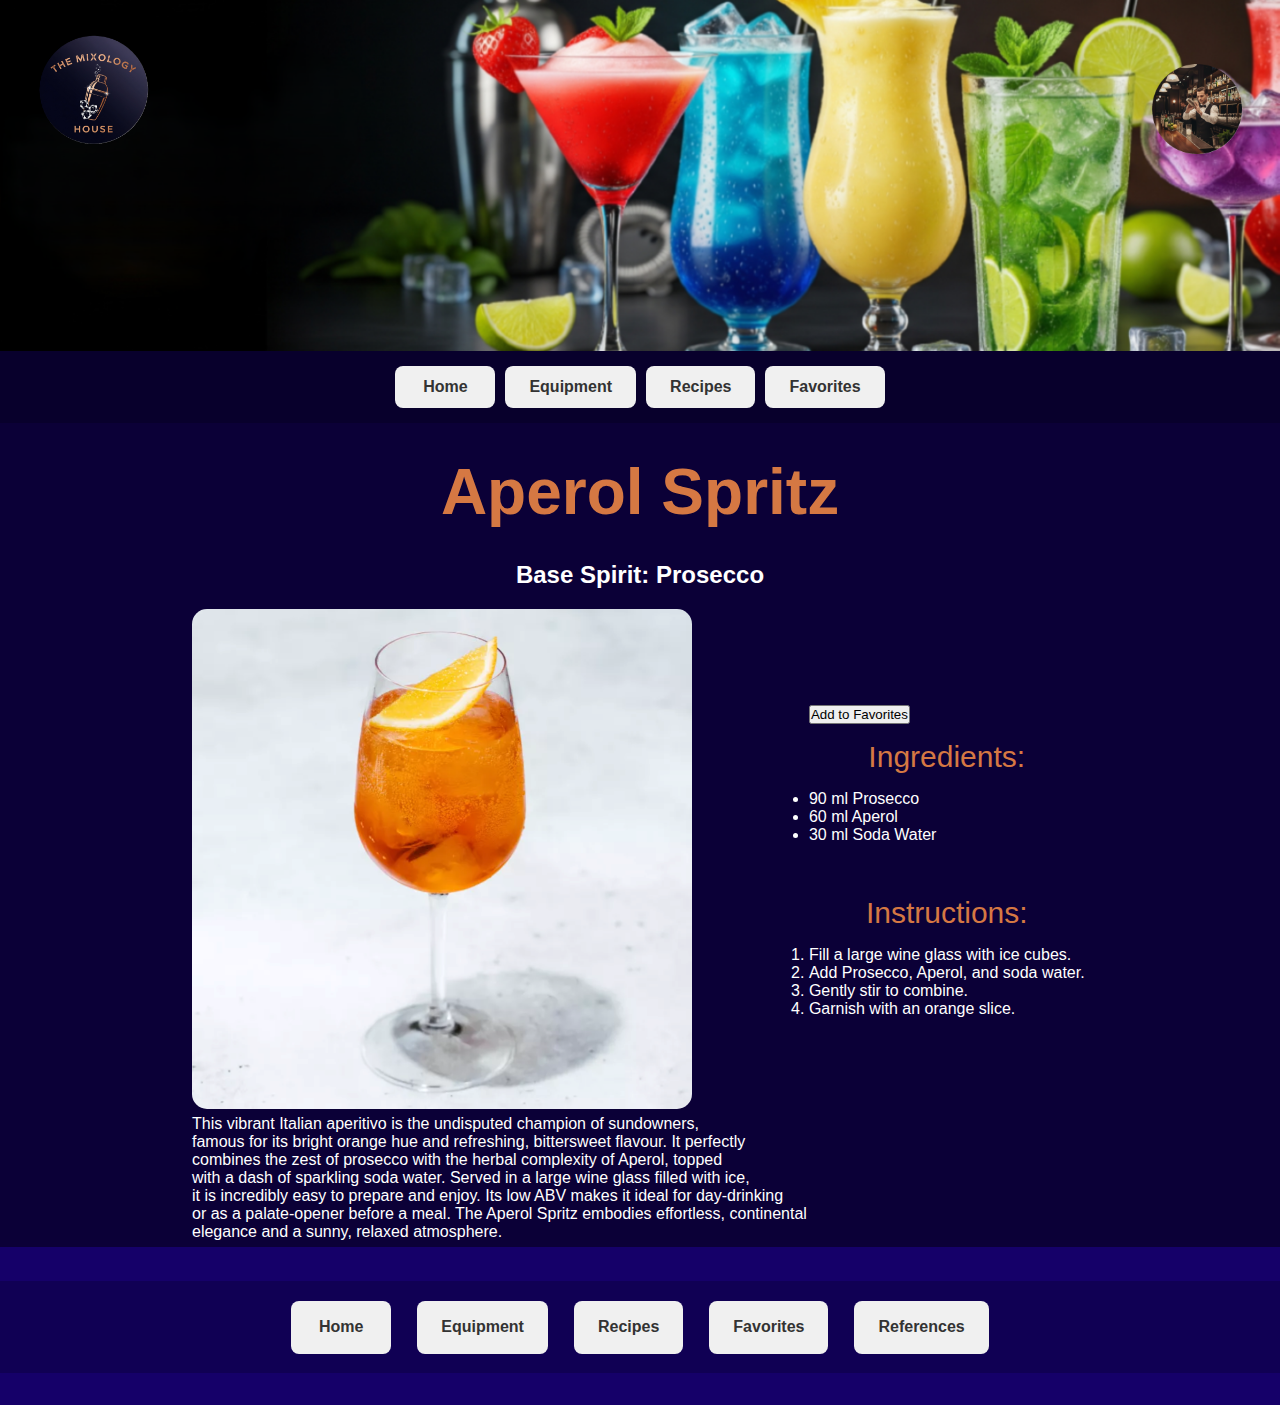
<file: cocktail-page.html>
<!DOCTYPE html>
<html lang="en">
<head>
    <meta charset="UTF-8">
    <meta name="viewport" content="width=device-width, initial-scale=1.0">
    <title>The Cocktail House</title>
    <link rel="stylesheet" href="Style.css">
</head>

<body>
    <header>
        <img src="Images/Banner.png" alt="Banner" id="styled-image">
        <a href="Main.html"><img src="Images/Logo.png" alt="Logo" id="logo"></a>
        <a href="Favorites.html"><img src="Images/saved.png" alt="Favorites" id="Falogo"></a>
        <nav>
            <a href="Main.html">Home</a>
            <a href="Equiptment.html">Equipment</a>
            <a href="Recipies.html">Recipes</a>
            <a href="Favorites.html">Favorites</a>   
        </nav>
        <p id="txt1"></p>
    </header>

    <main>
        <div id="cocktailDetailContainer">
            <h1 id="txtE">Aperol Spritz</h1> 
            <h2 align="center">Base Spirit: <strong>Prosecco</strong></h2><br>
            


            <div class="cocktail-table">
                <table>
                    <tbody>
                        <tr>
                            <td><img id="cocktail-image" class="cocktail-image" src="Images/Cocktails/aperol-spritz.png" alt="Aperol Spritz Image"></td>
                            <td><ul>
                                <button onclick="addToFavorites(item)">Add to Favorites</button>

    <script>
    async function addToFavorites(item) {
      try {
        // Get existing favorites
        const result = await window.storage.get('favorites');
        const favorites = result ? JSON.parse(result.value) : [];
        
        // Check if already in favorites
        if (!favorites.find(fav => fav.Cocktail_ID === item.Cocktail_ID)) {
          favorites.push(item);
          await window.storage.set('favorites', JSON.stringify(favorites));
          alert('Added to favorites!');
        } else {
          alert('Already in favorites!');
        }
      } catch (error) {
        console.error('Error adding to favorites:', error);
        alert('Failed to add to favorites');
      }
    }
    </script>
                                <p id="txt2">Ingredients:</p>
                                <li>90 ml Prosecco</li>
                                <li>60 ml Aperol</li>
                                <li>30 ml Soda Water</li>
                            </ul> <br><br>
                            <p id="txt2">Instructions:</p>
                            <ol>
                                <li>Fill a large wine glass with ice cubes.</li>
                                <li>Add Prosecco, Aperol, and soda water.</li>
                                <li>Gently stir to combine.</li>
                                <li>Garnish with an orange slice.</li>
                                </ol>
                            </td>           
                        </tr>

                        <tr>
                            <td><p>This vibrant Italian aperitivo is the undisputed champion of sundowners,<br> famous for its bright orange hue and refreshing, bittersweet flavour. It perfectly<br> combines the zest of prosecco with the herbal complexity of Aperol, topped<br> with a dash of sparkling soda water. Served in a large wine glass filled with ice,<br> it is incredibly easy to prepare and enjoy. Its low ABV makes it ideal for day-drinking<br> or as a palate-opener before a meal. The Aperol Spritz embodies effortless, continental<br> elegance and a sunny, relaxed atmosphere.</p></td>
                        </tr>
                        <tr>
                            <td>    </td>
                        </tr>
                        <tr>
                            <td>     </td>
                        </tr>
                    </tbody>
                </table>
            </div>
        </div>
    </main>

    <footer>
        <nav>
            <a href="Main.html">Home</a>
            <a href="equiptment.html">Equipment</a>
            <a href="recipies.html">Recipes</a>
            <a href="favorites.html">Favorites</a>
            <a href="References.html">References</a>
        </nav>
        <div id="google_translate_element"></div>
<script type="text/javascript">
function googleTranslateElementInit() {
new google.translate.TranslateElement({pageLanguage: 'en'}, 'google_translate_element');
}</script>
<script type="text/javascript" src="//translate.google.com/translate_a/element.js?cb=googleTranslateElementInit"></script>
    </footer>
    <script src="Data.js"></script>
</body>
</html>
</file>
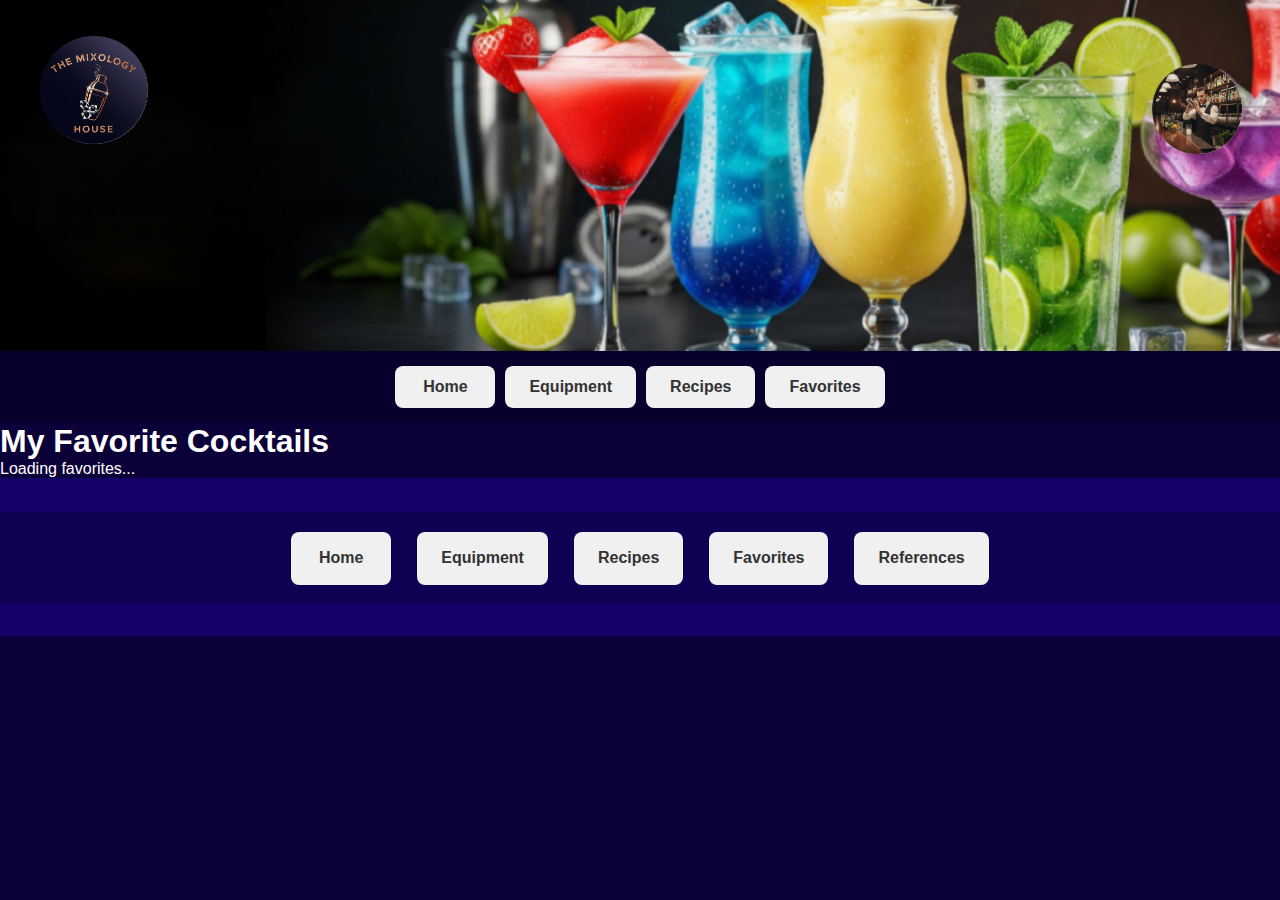
<file: favorites.html>
<!DOCTYPE html>
<html lang="en">
<head>
    <meta charset="UTF-8">
    <meta name="viewport" content="width=device-width, initial-scale=1.0">
    <title>The Cocktail House</title>
    <link rel="stylesheet" href="Style.css">
</head>

<body>
    <header>
        <img src="Images/Banner.png" alt="Banner" id="styled-image">
        <a href="Main.html"><img src="Images/Logo.png" alt="Logo" id="logo"></a>
        <a href="Favorites.html"><img src="Images/saved.png" alt="Favorites" id="Falogo"></a>
        <nav>
            <a href="Main.html">Home</a>
            <a href="Equiptment.html">Equipment</a>
            <a href="Recipies.html">Recipes</a>
            <a href="Favorites.html">Favorites</a>   
        </nav>
        
    </header>

    <h1>My Favorite Cocktails</h1>
    <div id="favoritesContainer">
      <p>Loading favorites...</p>
    </div>
    <script>
    const recipes = [
      { id: 1, name: "Spaghetti Carbonara", desc: "Classic Italian pasta.", image: "images/carbonara.jpg" },
      { id: 2, name: "Chicken Curry", desc: "Spicy and rich curry.", image: "images/curry.jpg" },
      { id: 3, name: "Chocolate Cake", desc: "Moist and delicious dessert.", image: "images/cake.jpg" },
    ];

    const favorites = JSON.parse(localStorage.getItem("favorites")) || [];
    const favoriteRecipes = recipes.filter(recipe => favorites.includes(recipe.id));

    const favList = document.getElementById("favorites-list");

    if (favoriteRecipes.length === 0) {
      favList.innerHTML = "<p>No favorites yet!</p>";
    } else {
      favoriteRecipes.forEach(recipe => {
        const card = document.createElement("div");
        card.className = "recipe-card";
        card.innerHTML = `
          <img src="${recipe.image}" alt="${recipe.name}">
          <h2>${recipe.name}</h2>
          <p>${recipe.desc}</p>
          <a href="recipes.html#recipe-${recipe.id}">View Recipe</a>
        `;
        favList.appendChild(card);
      });
    }
  </script>

    </main>

    <footer>
        <nav>
            <a href="Main.html">Home</a>
            <a href="Equiptment.html">Equipment</a>
            <a href="Recipies.html">Recipes</a>
            <a href="Favorites.html">Favorites</a>
            <a href="References.html">References</a> 
        </nav>
<div id="google_translate_element"></div>
<script type="text/javascript">
function googleTranslateElementInit() {
new google.translate.TranslateElement({pageLanguage: 'en'}, 'google_translate_element');
}</script>
<script type="text/javascript" src="//translate.google.com/translate_a/element.js?cb=googleTranslateElementInit"></script>
    </footer>
    <script src="Script.js"></script>
</body>
</html>
</file>
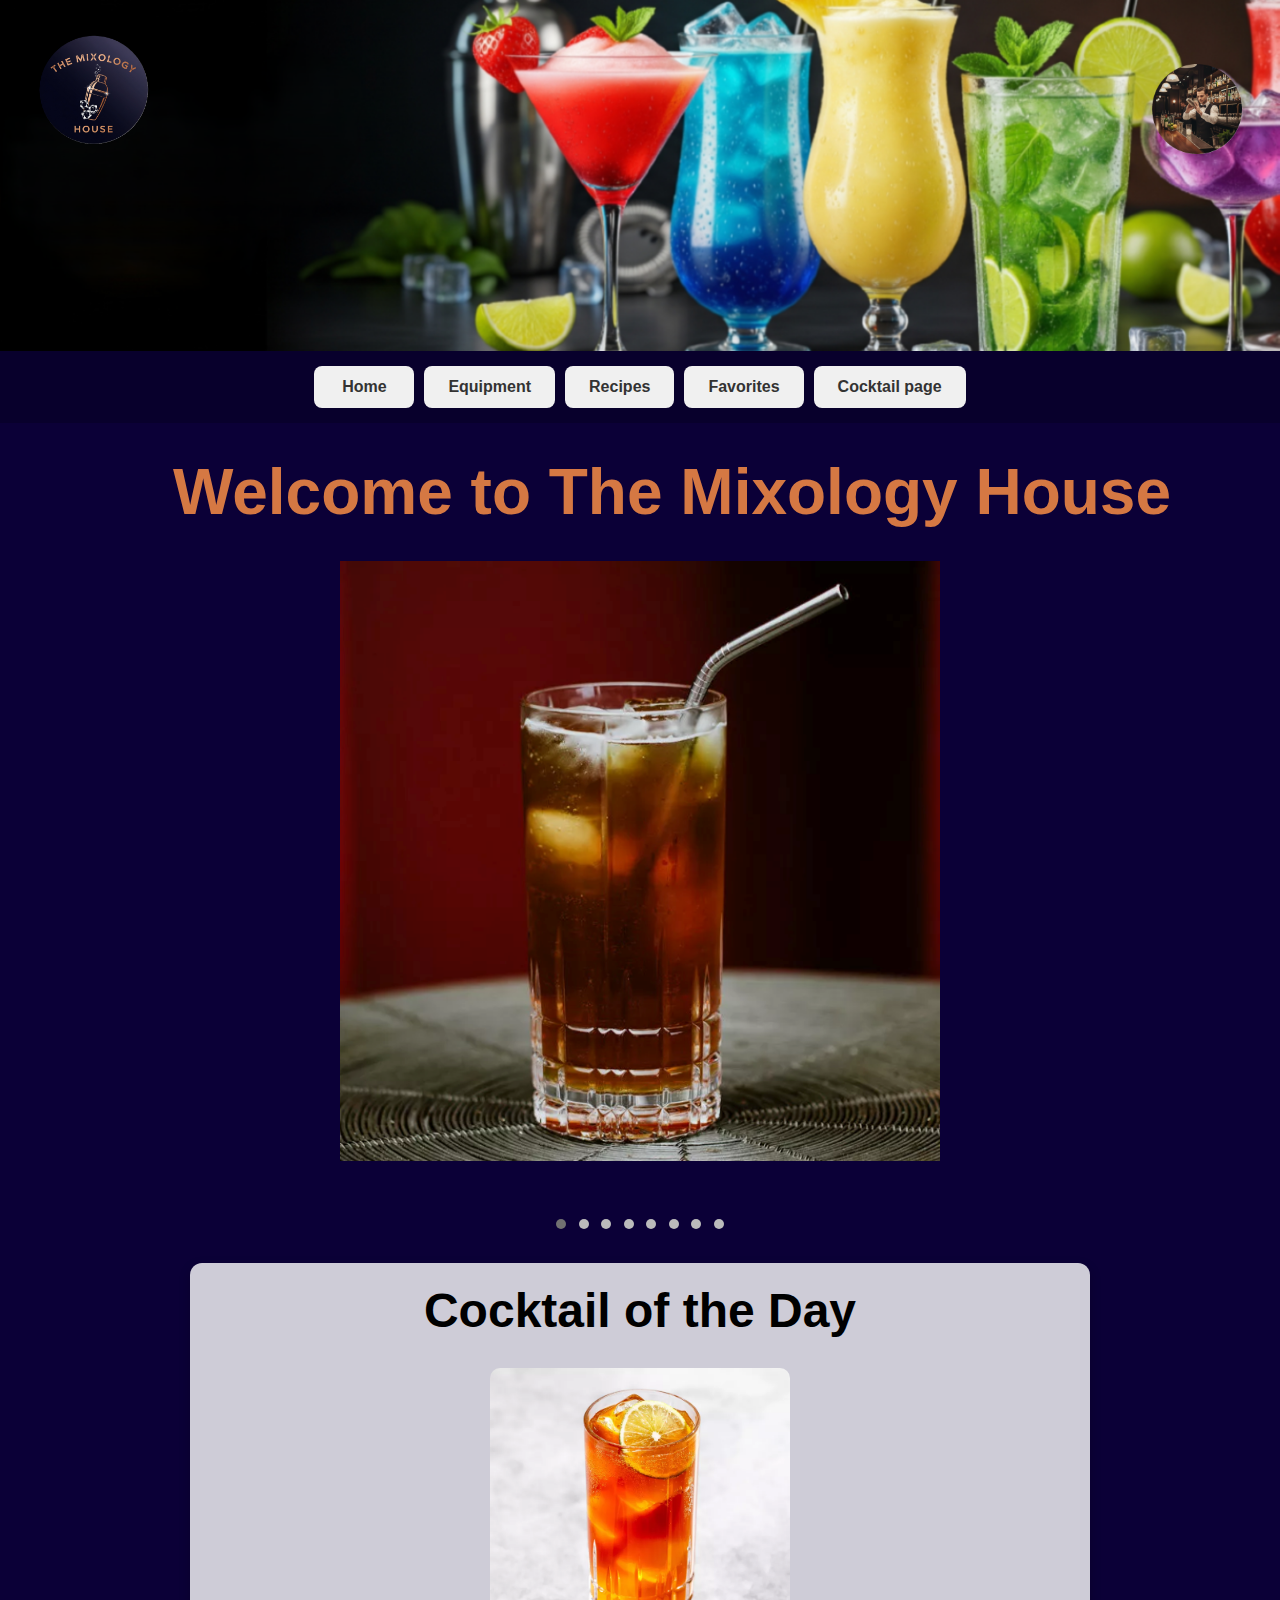
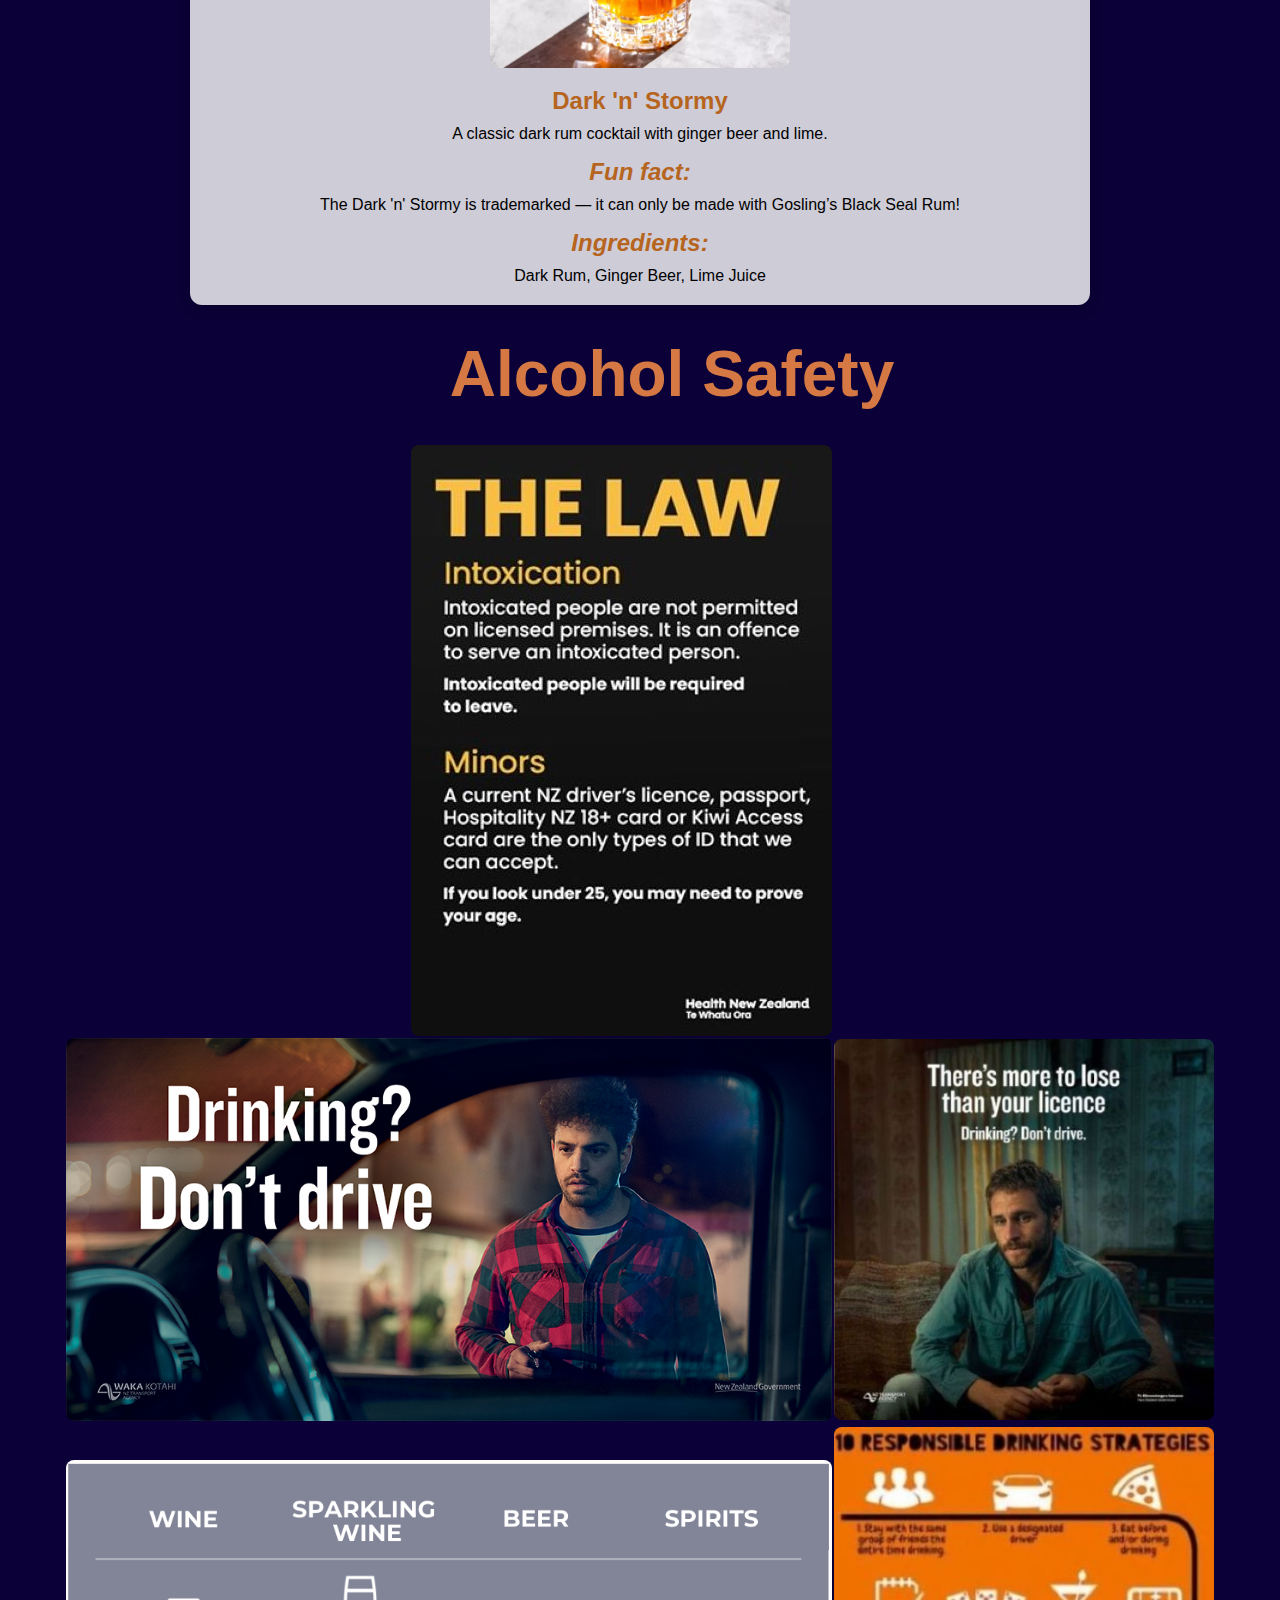
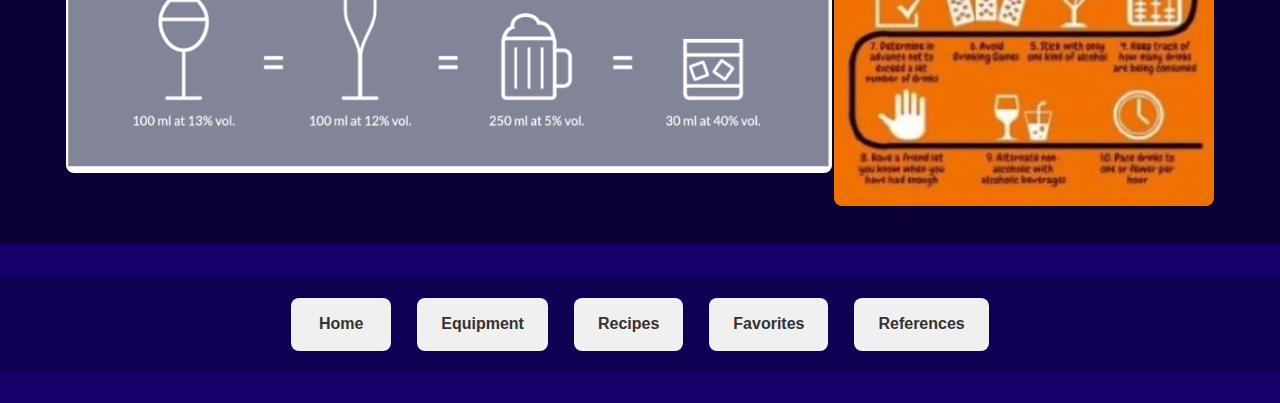
<file: main.html>
<!DOCTYPE html>
<html lang="en">
<head>
    <meta charset="UTF-8">
    <meta name="viewport" content="width=device-width, initial-scale=1.0">
    <title>The Mixology House</title>
    <link rel="stylesheet" href="Style.css">
</head>

<body>
    <header>
        <img src="Images/Banner.png" alt="Banner" id="styled-image">
        <a href="Main.html"><img src="Images/Logo.png" alt="Logo" id="logo"></a>
        <a href="Favorites.html"><img src="Images/saved.png" alt="Favorites" id="Falogo"></a>
        <nav>
            <a href="Main.html">Home</a>
            <a href="Equiptment.html">Equipment</a>
            <a href="Recipies.html">Recipes</a>
            <a href="Favorites.html">Favorites</a>
            <a href="cocktail-page.html">Cocktail page</a>     
        </nav>
        <h1 id="txt">Welcome to The Mixology House</h1>
    </header>

    <main>

        <div class="slideshow-container">
            <div class="mySlides fade">
                <img src="Images/Cocktails/death-star.png" style="width:100%">
            </div>

            <div class="mySlides fade">
                <img src="Images/Cocktails/dry-martini.png" style="width:100%">
            </div>

            <div class="mySlides fade">
                <img src="Images/Cocktails/cobras-fang.png" style="width:100%">
            </div>

            <div class="mySlides fade">
                <img src="Images/Cocktails/pina-colada.png" style="width:100%">
            </div>

            <div class="mySlides fade">
                <img src="Images/Cocktails/whiskey-sour.png" style="width:100%">
            </div>

            <div class="mySlides fade">
                <img src="Images/Cocktails/grave-digger.png" style="width:100%">
            </div>

            <div class="mySlides fade">
                <img src="Images/Cocktails/zombie-cocktail.png" style="width:100%">
            </div>

            <div class="mySlides fade">
                <img src="Images/Cocktails/French-75.png" style="width:100%">
            </div>
        </div>
        <br>

        <div style="text-align:center">
            <span class="dot"></span>
            <span class="dot"></span>
            <span class="dot"></span>
            <span class="dot"></span>
            <span class="dot"></span>
            <span class="dot"></span>
            <span class="dot"></span>
            <span class="dot"></span>
        </div>

        <div id="cocktailOfTheDay" class="cotd-card">
        <h1> Cocktail of the Day</h1>
        <div id="cotdContent"></div>
        </div>


        <h2 id="txt1">Alcohol Safety</h2>
        <div class="SafetyJPG">
            <table>
                <tbody>
                    <tr>
                        <td><img src="Images/Safety/thelaw.jpg" align="right"></td>
                    </tr>
                    <tr>
                        <td><img src="Images/Safety/donotdrive.jpg"></td>
                        <td><img src="Images/Safety/tmtltyl.jpg"></td>
                    </tr>
                    <tr>
                        <td><img src="Images/Safety/standard.png"></td>
                        <td><img src="Images/Safety/10drinking.jpg"></td>
                    </tr>
                </tbody>
            </table>
        </div>
    </main>

    <footer>
        <nav>
            <a href="index.html">Home</a>
            <a href="equiptment.html">Equipment</a>
            <a href="recipies.html">Recipes</a>
            <a href="favorites.html">Favorites</a>
            <a href="References.html">References</a>
        </nav>
<div id="google_translate_element"></div>
<script type="text/javascript">
function googleTranslateElementInit() {
new google.translate.TranslateElement({pageLanguage: 'en'}, 'google_translate_element');
}</script>
<script type="text/javascript" src="//translate.google.com/translate_a/element.js?cb=googleTranslateElementInit"></script>
    </footer>

    <script src="CocktailOTD.js"></script>
</body>
</html>
</file>
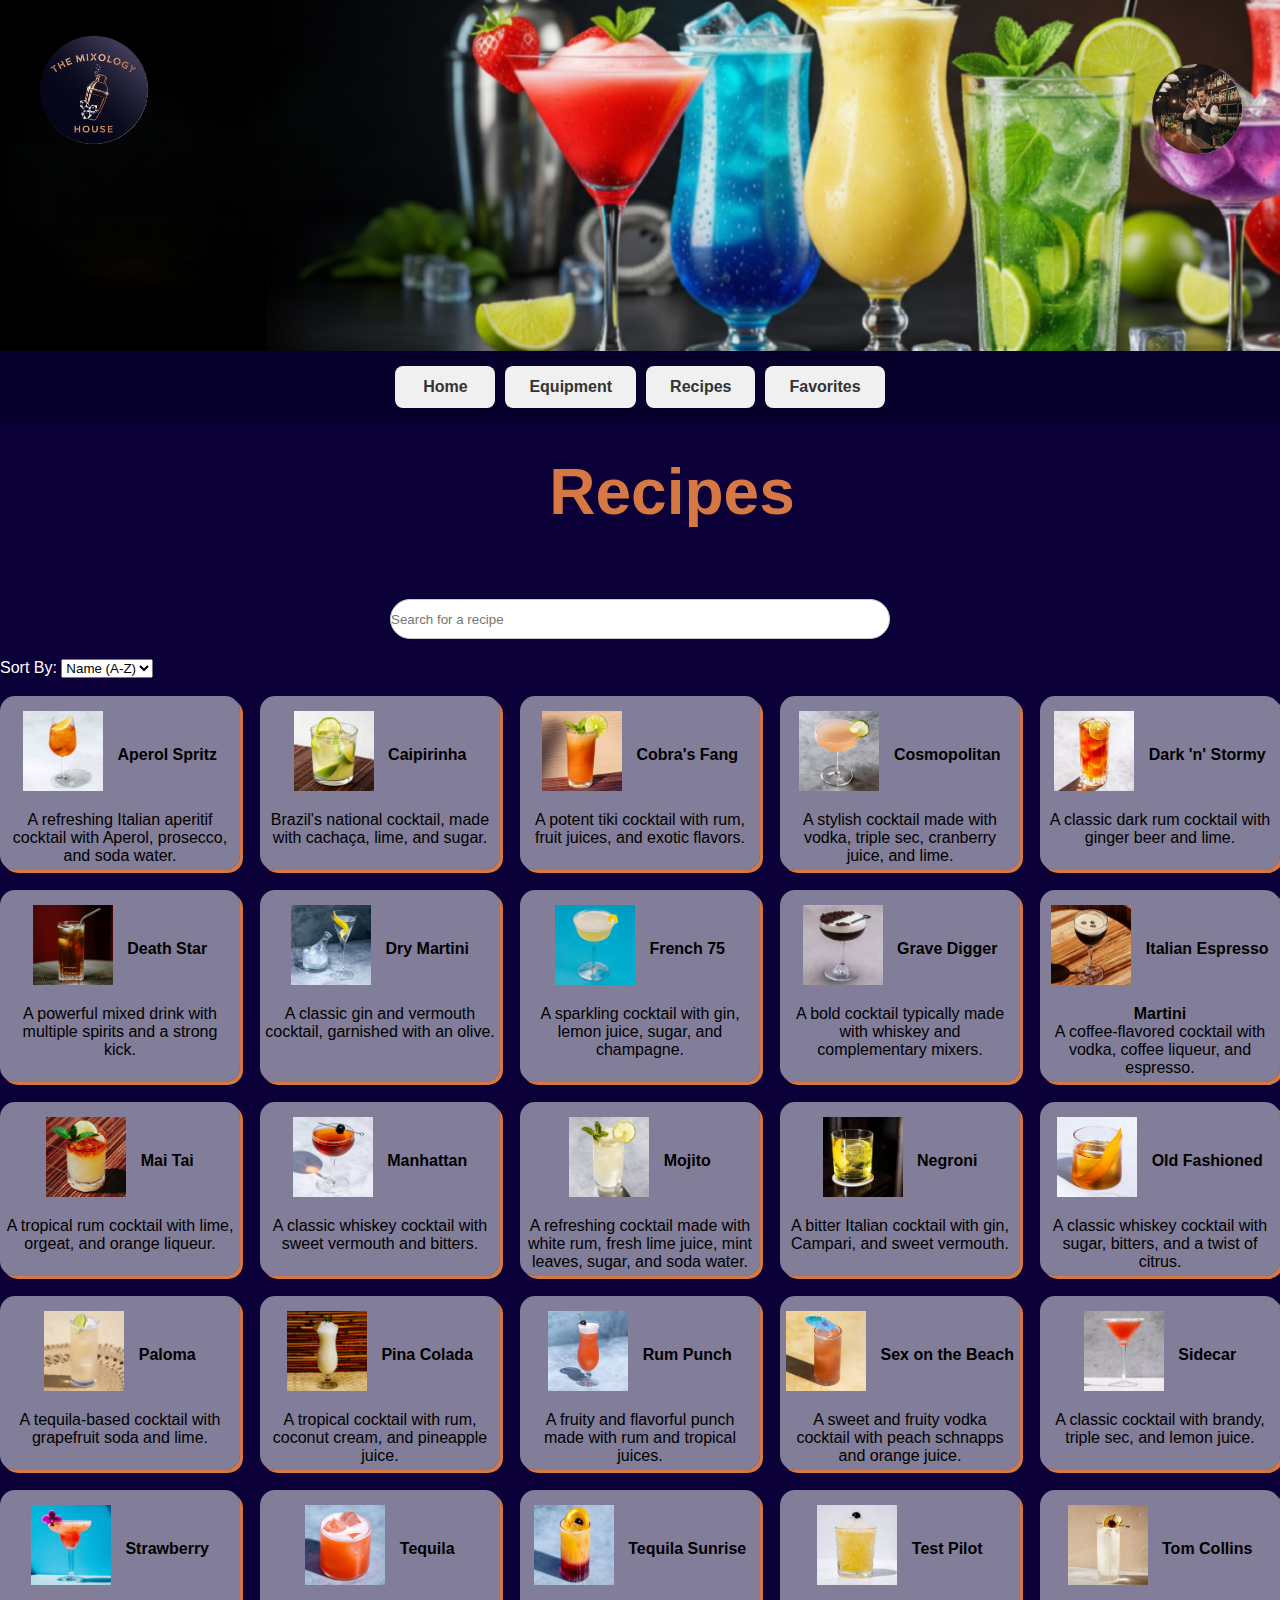
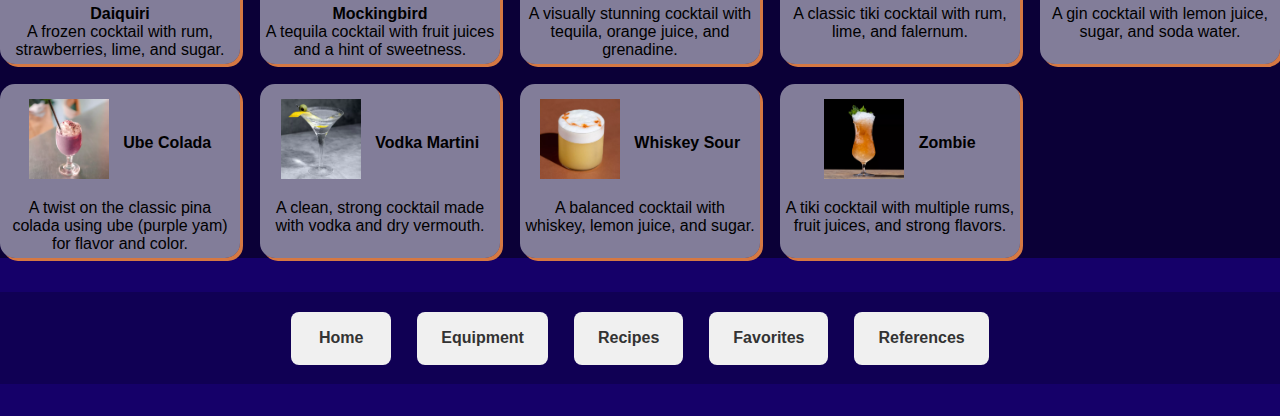
<file: recipies.html>
<!DOCTYPE html>
<html lang="en">
<head>
    <meta charset="UTF-8">
    <meta name="viewport" content="width=device-width, initial-scale=1.0">
    <title>The Cocktail House</title>
    <link rel="stylesheet" href="Style.css">
</head>

<body>
    <header>
        <img src="Images/Banner.png" alt="Banner" id="styled-image">
        <a href="Main.html"><img src="Images/Logo.png" alt="Logo" id="logo"></a>
        <a href="Favorites.html"><img src="Images/saved.png" alt="Favorites" id="Falogo"></a>
        <nav>
            <a href="Main.html">Home</a>
            <a href="Equiptment.html">Equipment</a>
            <a href="Recipies.html">Recipes</a>
            <a href="Favorites.html">Favorites</a> 
        </nav>
        <h1 id="txt">Recipes</h1>
    </header>

    <main>
        <div>
		<br>
            <input type="text" id="searchInput" placeholder="Search for a recipe" onchange="displayFilteredItems()">
        </div>
        <div class="mb-6 flex justify-end items-center px-6 sm:px-0">
            <label for="sort-criteria" class="text-sm font-medium text-gray-700 mr-3">Sort By:</label>
            <select id="sort-criteria" class="mt-1 block w-full sm:w-1/3 md:w-1/4 py-2 px-3 border border-gray-300 bg-white rounded-md shadow-sm focus:outline-none focus:ring-primary focus:border-primary sm:text-sm">
                <option value="name-asc">Name (A-Z)</option>
                <option value="name-desc">Name (Z-A)</option>
                <option value="base-asc">Spirit (A-Z)</option>
                <option value="base-desc">Spirit (Z-A)</option>
            </select>
        </div>

    <div>
        <br>
        <div id="itemList"></div>
    </div>
    <script>
        /*
        (function(){
          const container = document.getElementById('itemList');
          if (!container) return;
          container.addEventListener('click', function(e){
            // ignore clicks directly on the empty container
            if (e.target === container) return;
            // Support Ctrl/Cmd+click to open in new tab
            if (e.ctrlKey || e.metaKey) {
              window.open('cocktail-page.html', '_blank');
              return;
            }
            // Navigate to the cocktail page when any card/child is clicked
            window.location.href = 'cocktail-page.html';
          });
        })();
        */
    </script>
    </main>

    <footer>
        <nav>
            <a href="Main.html">Home</a>
            <a href="equiptment.html">Equipment</a>
            <a href="recipies.html">Recipes</a>
            <a href="favorites.html">Favorites</a>
            <a href="References.html">References</a> 
        </nav>
<div id="google_translate_element"></div>
<script type="text/javascript">
function googleTranslateElementInit() {
new google.translate.TranslateElement({pageLanguage: 'en'}, 'google_translate_element');
}</script>
<script type="text/javascript" src="//translate.google.com/translate_a/element.js?cb=googleTranslateElementInit"></script>
    </footer>
    <script src="Script.js"></script>
    <script scr="Search.js"></script>
</body>
</html>
</file>
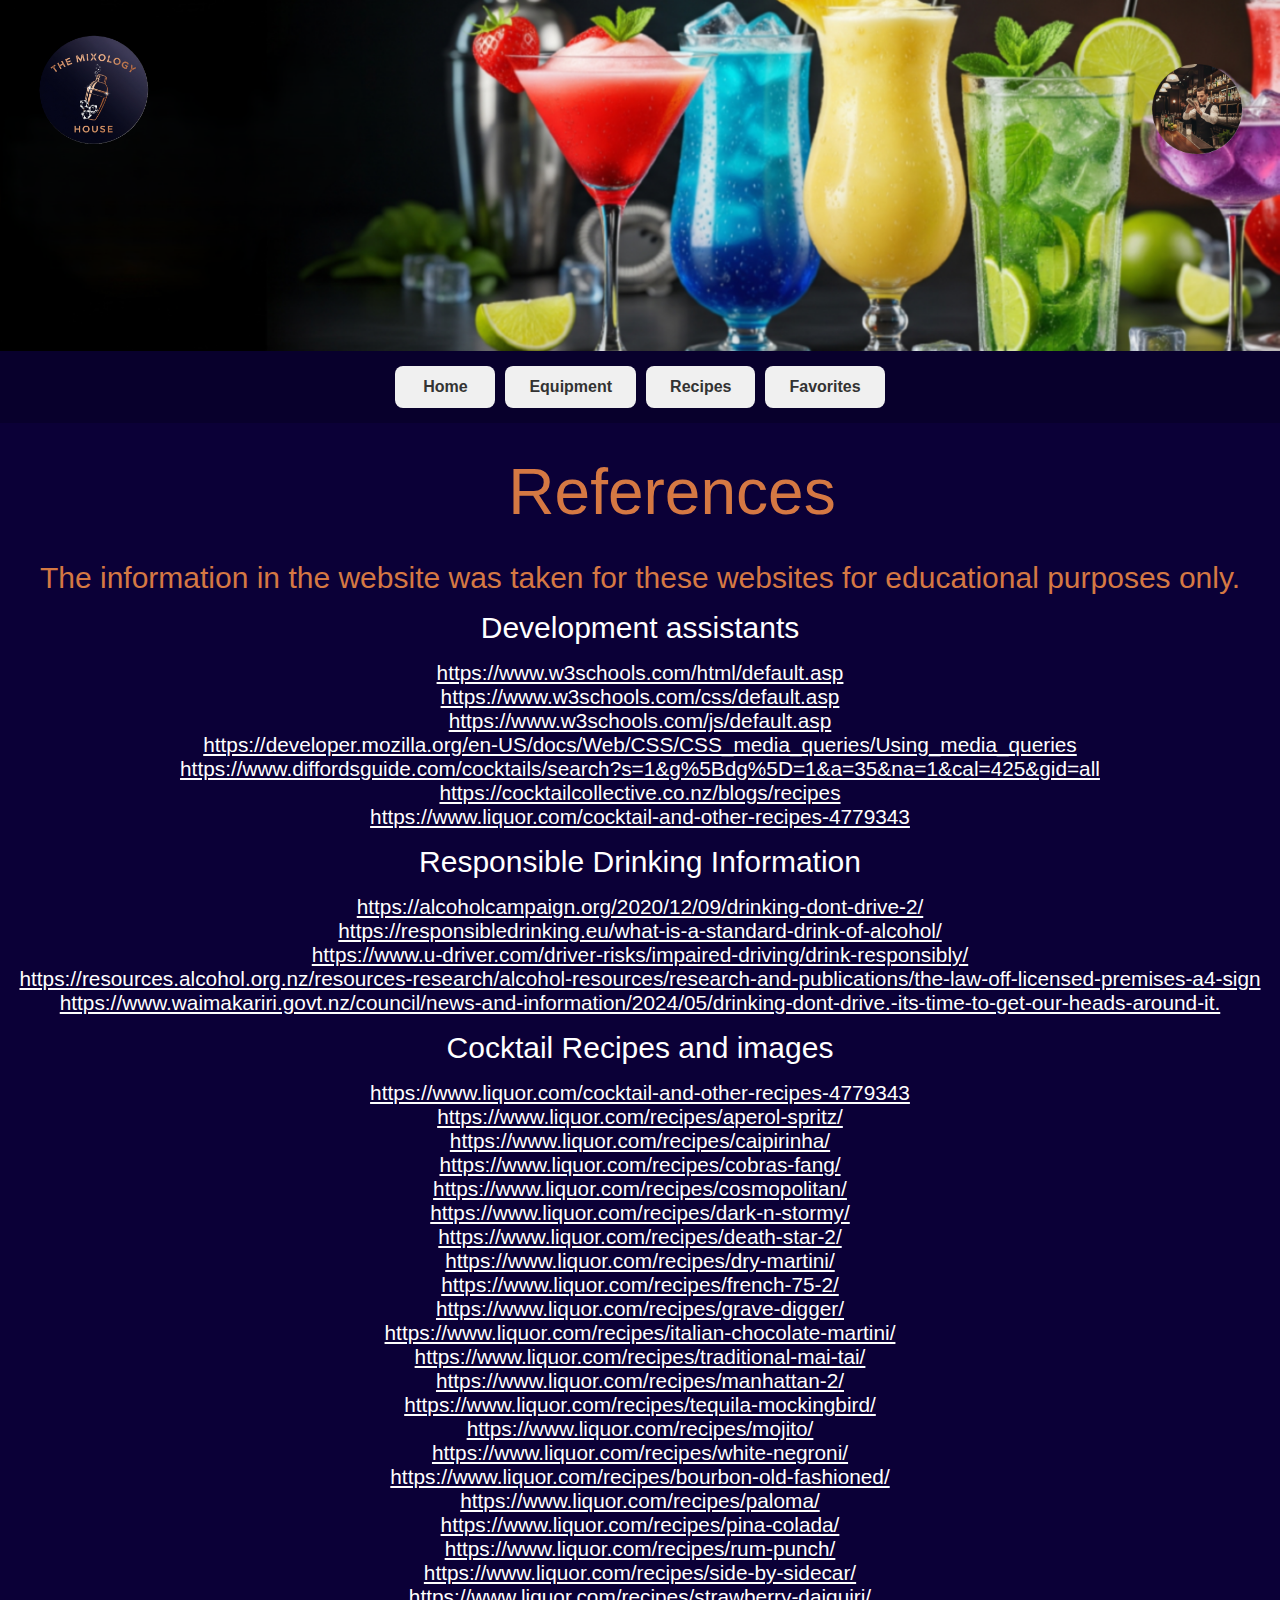
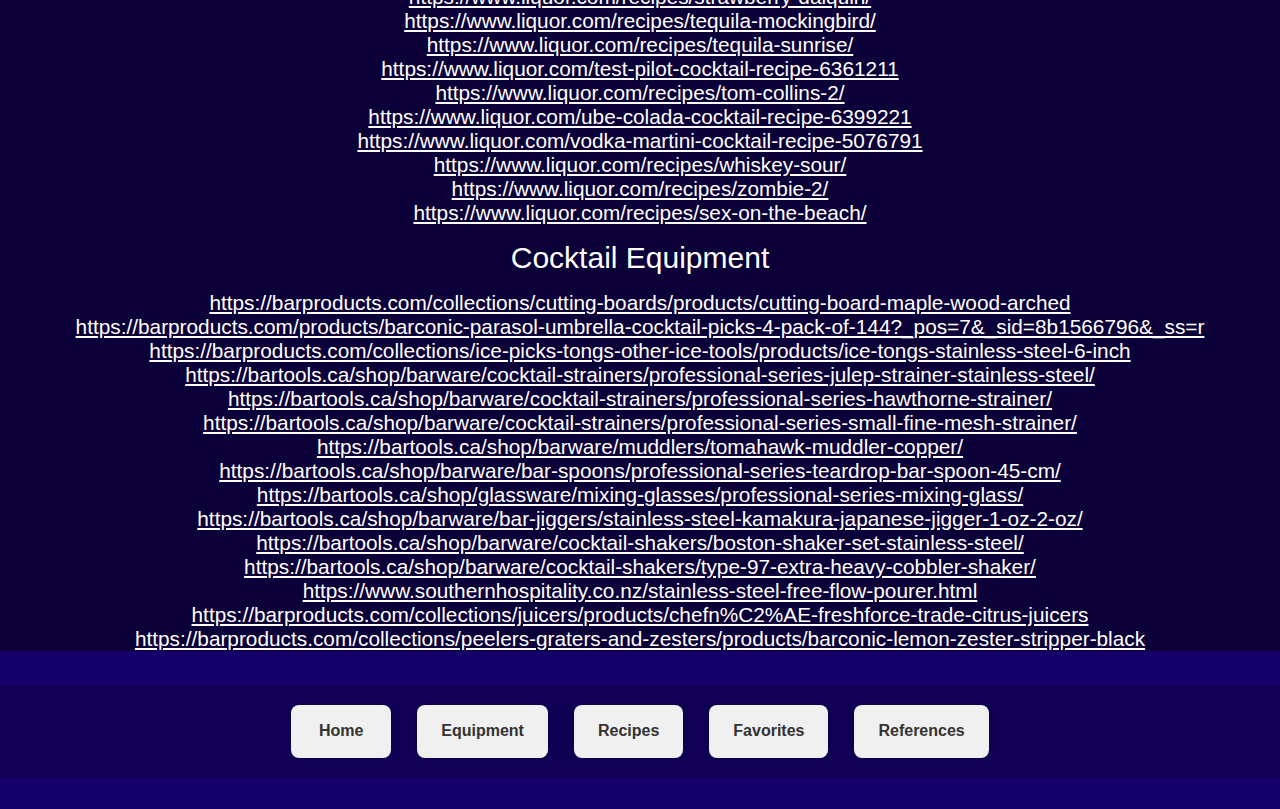
<file: references.html>
<!DOCTYPE html>
<html lang="en">
<head>
    <meta charset="UTF-8">
    <meta name="viewport" content="width=device-width, initial-scale=1.0">
    <title>The Mixology House</title>
    <link rel="stylesheet" href="Style.css">
</head>

<body>
    <header>
        <img src="Images/Banner.png" alt="Banner" id="styled-image">
        <a href="Main.html"><img src="Images/Logo.png" alt="Logo" id="logo"></a>
        <a href="Favorites.html"><img src="Images/saved.png" alt="Favorites" id="Falogo"></a>
        <nav>
            <a href="Main.html">Home</a>
            <a href="Equiptment.html">Equipment</a>
            <a href="Recipies.html">Recipes</a>
            <a href="Favorites.html">Favorites</a>   
        </nav>
        <p id="txt">References</p>
        <p id="txt2">The information in the website was taken for these websites for educational purposes only.</P>
    </header>
<main> 
<div class="reftxt">
    <p id="txt3">Development assistants</p>
    <a href="https://www.w3schools.com/html/default.asp">https://www.w3schools.com/html/default.asp</a><br>
    <a href="https://www.w3schools.com/css/default.asp">https://www.w3schools.com/css/default.asp</a><br>
    <a href="https://www.w3schools.com/js/default.asp">https://www.w3schools.com/js/default.asp</a><br>
    <a href="https://developer.mozilla.org/en-US/docs/Web/CSS/CSS_media_queries/Using_media_queries">https://developer.mozilla.org/en-US/docs/Web/CSS/CSS_media_queries/Using_media_queries</a><br>
    <a href="https://www.diffordsguide.com/cocktails/search?s=1&g%5Bdg%5D=1&a=35&na=1&cal=425&gid=all">https://www.diffordsguide.com/cocktails/search?s=1&g%5Bdg%5D=1&a=35&na=1&cal=425&gid=all</a><br>
    <a href="https://cocktailcollective.co.nz/blogs/recipes">https://cocktailcollective.co.nz/blogs/recipes</a><br>
    <a href="https://www.liquor.com/cocktail-and-other-recipes-4779343">https://www.liquor.com/cocktail-and-other-recipes-4779343</a><br>

    <p id="txt3">Responsible Drinking Information</p>
    <a href="https://alcoholcampaign.org/2020/12/09/drinking-dont-drive-2/">https://alcoholcampaign.org/2020/12/09/drinking-dont-drive-2/</a><br>
    <a href="https://responsibledrinking.eu/what-is-a-standard-drink-of-alcohol/">https://responsibledrinking.eu/what-is-a-standard-drink-of-alcohol/</a><br>
    <a href="https://www.u-driver.com/driver-risks/impaired-driving/drink-responsibly/">https://www.u-driver.com/driver-risks/impaired-driving/drink-responsibly/</a><br>
    <a href="https://resources.alcohol.org.nz/resources-research/alcohol-resources/research-and-publications/the-law-off-licensed-premises-a4-sign">https://resources.alcohol.org.nz/resources-research/alcohol-resources/research-and-publications/the-law-off-licensed-premises-a4-sign</a><br>
    <a href="https://www.waimakariri.govt.nz/council/news-and-information/2024/05/drinking-dont-drive.-its-time-to-get-our-heads-around-it.">https://www.waimakariri.govt.nz/council/news-and-information/2024/05/drinking-dont-drive.-its-time-to-get-our-heads-around-it.</a><br>

    <p id="txt3">Cocktail Recipes and images</p>
    <a href="https://www.liquor.com/cocktail-and-other-recipes-4779343">https://www.liquor.com/cocktail-and-other-recipes-4779343</a><br>
    <a href="https://www.liquor.com/recipes/aperol-spritz/">https://www.liquor.com/recipes/aperol-spritz/</a><br>
    <a href="https://www.liquor.com/recipes/caipirinha/">https://www.liquor.com/recipes/caipirinha/</a><br>
    <a href="https://www.liquor.com/recipes/cobras-fang/">https://www.liquor.com/recipes/cobras-fang/</a><br>
    <a href="https://www.liquor.com/recipes/cosmopolitan/">https://www.liquor.com/recipes/cosmopolitan/</a><br>
    <a href="https://www.liquor.com/recipes/dark-n-stormy/">https://www.liquor.com/recipes/dark-n-stormy/</a><br>
    <a href="https://www.liquor.com/recipes/death-star-2/">https://www.liquor.com/recipes/death-star-2/</a><br>
    <a href="https://www.liquor.com/recipes/dry-martini/">https://www.liquor.com/recipes/dry-martini/</a><br>
    <a href="https://www.liquor.com/recipes/french-75-2/">https://www.liquor.com/recipes/french-75-2/</a><br>
    <a href="https://www.liquor.com/recipes/grave-digger/">https://www.liquor.com/recipes/grave-digger/</a><br>
    <a href="https://www.liquor.com/recipes/italian-chocolate-martini/">https://www.liquor.com/recipes/italian-chocolate-martini/</a><br>
    <a href="https://www.liquor.com/recipes/traditional-mai-tai/">https://www.liquor.com/recipes/traditional-mai-tai/</a><br>
    <a href="https://www.liquor.com/recipes/manhattan-2/">https://www.liquor.com/recipes/manhattan-2/</a><br>
    <a href="https://www.liquor.com/recipes/tequila-mockingbird/">https://www.liquor.com/recipes/tequila-mockingbird/</a><br>
    <a href="https://www.liquor.com/recipes/mojito/">https://www.liquor.com/recipes/mojito/</a><br>
    <a href="https://www.liquor.com/recipes/white-negroni/">https://www.liquor.com/recipes/white-negroni/</a><br>
    <a href="https://www.liquor.com/recipes/bourbon-old-fashioned/">https://www.liquor.com/recipes/bourbon-old-fashioned/</a><br>
    <a href="https://www.liquor.com/recipes/paloma/">https://www.liquor.com/recipes/paloma/</a><br>
    <a href="https://www.liquor.com/recipes/pina-colada/">https://www.liquor.com/recipes/pina-colada/</a><br>
    <a href="https://www.liquor.com/recipes/rum-punch/">https://www.liquor.com/recipes/rum-punch/</a><br>
    <a href="https://www.liquor.com/recipes/side-by-sidecar/">https://www.liquor.com/recipes/side-by-sidecar/</a><br>
    <a href="https://www.liquor.com/recipes/strawberry-daiquiri/">https://www.liquor.com/recipes/strawberry-daiquiri/</a><br>
    <a href="https://www.liquor.com/recipes/tequila-mockingbird/">https://www.liquor.com/recipes/tequila-mockingbird/</a><br>
    <a href="https://www.liquor.com/recipes/tequila-sunrise/">https://www.liquor.com/recipes/tequila-sunrise/</a><br>
    <a href="https://www.liquor.com/test-pilot-cocktail-recipe-6361211">https://www.liquor.com/test-pilot-cocktail-recipe-6361211</a><br>
    <a href="https://www.liquor.com/recipes/tom-collins-2/">https://www.liquor.com/recipes/tom-collins-2/</a><br>
    <a href="https://www.liquor.com/ube-colada-cocktail-recipe-6399221">https://www.liquor.com/ube-colada-cocktail-recipe-6399221</a><br>
    <a href="https://www.liquor.com/vodka-martini-cocktail-recipe-5076791">https://www.liquor.com/vodka-martini-cocktail-recipe-5076791</a><br>
    <a href="https://www.liquor.com/recipes/whiskey-sour/">https://www.liquor.com/recipes/whiskey-sour/</a><br>
    <a href="https://www.liquor.com/recipes/zombie-2/">https://www.liquor.com/recipes/zombie-2/</a><br>
    <a href="https://www.liquor.com/recipes/sex-on-the-beach/">https://www.liquor.com/recipes/sex-on-the-beach/</a><br>
    <p id="txt3">Cocktail Equipment</p>
    <a href="https://barproducts.com/collections/cutting-boards/products/cutting-board-maple-wood-arched">https://barproducts.com/collections/cutting-boards/products/cutting-board-maple-wood-arched</a><br>
    <a href="https://barproducts.com/products/barconic-parasol-umbrella-cocktail-picks-4-pack-of-144?_pos=7&_sid=8b1566796&_ss=r">https://barproducts.com/products/barconic-parasol-umbrella-cocktail-picks-4-pack-of-144?_pos=7&_sid=8b1566796&_ss=r</a><br>
    <a href="https://barproducts.com/collections/ice-picks-tongs-other-ice-tools/products/ice-tongs-stainless-steel-6-inch">https://barproducts.com/collections/ice-picks-tongs-other-ice-tools/products/ice-tongs-stainless-steel-6-inch</a><br>
    <a href="https://bartools.ca/shop/barware/cocktail-strainers/professional-series-julep-strainer-stainless-steel/">https://bartools.ca/shop/barware/cocktail-strainers/professional-series-julep-strainer-stainless-steel/</a><br>
    <a href="https://bartools.ca/shop/barware/cocktail-strainers/professional-series-hawthorne-strainer/">https://bartools.ca/shop/barware/cocktail-strainers/professional-series-hawthorne-strainer/</a><br>
    <a href="https://bartools.ca/shop/barware/cocktail-strainers/professional-series-small-fine-mesh-strainer/">https://bartools.ca/shop/barware/cocktail-strainers/professional-series-small-fine-mesh-strainer/</a><br>
    <a href="https://bartools.ca/shop/barware/muddlers/tomahawk-muddler-copper/">https://bartools.ca/shop/barware/muddlers/tomahawk-muddler-copper/</a><br>
    <a href="https://bartools.ca/shop/barware/bar-spoons/professional-series-teardrop-bar-spoon-45-cm/">https://bartools.ca/shop/barware/bar-spoons/professional-series-teardrop-bar-spoon-45-cm/</a><br>
    <a href="https://bartools.ca/shop/glassware/mixing-glasses/professional-series-mixing-glass/">https://bartools.ca/shop/glassware/mixing-glasses/professional-series-mixing-glass/</a><br>
    <a href="https://bartools.ca/shop/barware/bar-jiggers/stainless-steel-kamakura-japanese-jigger-1-oz-2-oz/">https://bartools.ca/shop/barware/bar-jiggers/stainless-steel-kamakura-japanese-jigger-1-oz-2-oz/</a><br>
    <a href="https://bartools.ca/shop/barware/cocktail-shakers/boston-shaker-set-stainless-steel/">https://bartools.ca/shop/barware/cocktail-shakers/boston-shaker-set-stainless-steel/</a><br>
    <a href="https://bartools.ca/shop/barware/cocktail-shakers/type-97-extra-heavy-cobbler-shaker/">https://bartools.ca/shop/barware/cocktail-shakers/type-97-extra-heavy-cobbler-shaker/</a><br>
    <a href="https://www.southernhospitality.co.nz/stainless-steel-free-flow-pourer.html">https://www.southernhospitality.co.nz/stainless-steel-free-flow-pourer.html</a><br>
    <a href="https://barproducts.com/collections/juicers/products/chefn%C2%AE-freshforce-trade-citrus-juicers">https://barproducts.com/collections/juicers/products/chefn%C2%AE-freshforce-trade-citrus-juicers</a><br>
    <a href="https://barproducts.com/collections/peelers-graters-and-zesters/products/barconic-lemon-zester-stripper-black">https://barproducts.com/collections/peelers-graters-and-zesters/products/barconic-lemon-zester-stripper-black</a><br>
</div>

    </main>

    <footer>
        <nav>
            <a href="Main.html">Home</a>
            <a href="equiptment.html">Equipment</a>
            <a href="recipies.html">Recipes</a>
            <a href="favorites.html">Favorites</a>
            <a href="References.html">References</a>   
        </nav>
        <div id="google_translate_element"></div>
<script type="text/javascript">
function googleTranslateElementInit() {
new google.translate.TranslateElement({pageLanguage: 'en'}, 'google_translate_element');
}</script>
<script type="text/javascript" src="//translate.google.com/translate_a/element.js?cb=googleTranslateElementInit"></script>  
    </footer>
    <script src="Script.js"></script>
</body>
</html>
</file>
<file: Style.css>
/* ======= GLOBAL SETUP ======= */
* {
    box-sizing: border-box;
    /*border: 1px solid red; /* To display containers for development purposes */
    margin: 0;
    padding: 0;
}

html {
    scroll-behavior: smooth;
    font-size: 16px;
}

body {
    background-color: rgb(11, 0, 55);
    font-family: Arial, sans-serif;
    color: white;
    overflow-x: hidden;
}

#logo {
    display: flex;
    max-width: 15%;
    max-height: 15%;
    position: absolute;
    left: 2vw;
    top: 2vw;
    z-index: 10;
}

#Falogo {
    max-width: 10%;
    max-height: 10%;
    position: absolute;
    right: 3vw;
    top: 5vw;
    z-index: 10;
}

/* ======= ID CHECKER BACKGROUND ======= */
.ageBody {
    background-size: cover;
    background-repeat: no-repeat;
    background-position: center;
} 

/* ======= HEADER IMAGES ======= */
#styled-image {
    width: 100%;
    max-height: 39vh;
    object-fit: cover;
    display: block;
}

/* ======= NAVIGATION ======= */
nav {
    display: flex;
    flex-wrap: wrap;
    justify-content: center;
    gap: 10px;
    padding: 15px 0;
    background-color: rgba(0, 0, 0, 0.2);
    font-family: 'Gill Sans', 'Gill Sans MT', Calibri, 'Trebuchet MS', sans-serif;
}

nav a {
    background-color: #f0f0f0;
    font-family: 'Gill Sans', 'Gill Sans MT', Calibri, 'Trebuchet MS', sans-serif;
    color: #333;
    padding: 12px 24px;
    text-decoration: none;
    border-radius: 8px;
    font-weight: bold;
    transition: all 0.3s ease;
    min-width: 100px;
    text-align: center;
}

nav a:hover {
    background-color: rgba(0, 110, 255, 0.4);
    font-family: 'Gill Sans', 'Gill Sans MT', Calibri, 'Trebuchet MS', sans-serif;
    color: white;
    box-shadow: white 0px 0px 15px;
}

#google_translate_element{
    text-align: center;
}

/* ===== SEARCH BAR STYLE ===== */
#searchInput {
    display: flex;
    align-items: center;
    justify-content: center;
    width: 500px;
    height: 40px;
    margin: 20px auto;
    background: #ffffff;
    border-radius: 20px;
    border: 1px solid #ccc;
    overflow: hidden;
    box-shadow: 0 2px 6px rgba(0, 0, 0, 0.1);
    transition: box-shadow 0.5s ease;
}

#searchInput:hover {
    box-shadow: 5px 5px 3px 2px rgba(213, 121, 67, 0.7)
}

#searchInput input {
    flex: 1;
    padding: 20px 15px;
    padding-left: 100px;
    font-size: 16px;
    border: none;
    outline: none;
    font-size: 16px;
    background: transparent;
}

/* ======= HEADINGS ======= */
#txt,
#txt1 {
    color: rgba(213, 120, 67);
    font-family:'Gill Sans', 'Gill Sans MT', Calibri, 'Trebuchet MS', sans-serif;
    font-size: clamp(2rem, 5vw, 4.5rem);
    margin: 2rem auto;
    text-align: center;
    margin-left: 5vw;
}    

#txt2 {
    color: rgba(213, 120, 67);
    font-family: 'Gill Sans', 'Gill Sans MT', Calibri, 'Trebuchet MS', sans-serif;
    font-size: clamp(1.5rem, 4vw, 3rem);
    margin: 1rem auto;
    text-align: center;
    font-size: 30px;
}

#txt3 {
    color: rgb(255, 255, 255);
    font-family: 'Gill Sans', 'Gill Sans MT', Calibri, 'Trebuchet MS', sans-serif;
    font-size: 20px;
    margin: 1rem auto;
    text-align: center;
    font-size: 30px;
}
#txtE {
    color: rgba(213, 120, 67);
    font-family:'Gill Sans', 'Gill Sans MT', Calibri, 'Trebuchet MS', sans-serif;
    font-size: clamp(2rem, 5vw, 4.5rem);
    margin: 2rem auto;
    text-align: center;
}

/* ======= MAIN IMAGES & CONTENT ======= */
#DDAD {
    display: flex;
    justify-content: center;
    width: min(90%, 900px);
    margin: 2rem auto;
}

.slideshow-container {
    max-width: 600px;
    width: 90%;
    margin: 2rem auto;
    display: flex;
    justify-content: center;
    flex-direction: column;
}

.mySlides {
    display: flex;
    flex-direction: column;
    align-items: center;
}

.fade {
    animation: fade 1.5s ease-in-out;
}

@keyframes fade {
    from { opacity: 0.4; }
    to { opacity: 1; }
}

/* ======= DOTS ======= */
.dot {
    height: 10px;
    width: 10px;
    margin: 0 4px;
    background-color: #bbb;
    border-radius: 50%;
    display: inline-block;
    transition: background-color 0.3s;
}

.active {
    background-color: #717171;
}

/* ======= SECTION IMAGES ======= */
.TheLaw,
.SafetyJPG {
    display: flex;
    justify-content: center;
    align-items: center;
    margin: 2rem auto;
    max-width: 90%;
    flex-wrap: wrap;
}

.TheLaw img,
.SafetyJPG img {
    max-width: 100%;
    height: auto;
    border-radius: 8px;
}

/* ======= COCKTAIL CARDS ======= */
#itemList {
    display: grid;
    grid-template-columns: repeat(5, 1fr); /* 4 columns of equal width */
    gap: 20px; /* space between the cards */
    width: 100%;
    margin: 0 auto;
}

.item-card {
    background-color: rgba(255, 255, 255, 0.49);
    padding: 5px;
    font-family: 'Gill Sans', 'Gill Sans MT', Calibri, 'Trebuchet MS', sans-serif;
    box-shadow: 3px 3px rgb(213, 120, 67);
    cursor: pointer;
    text-align: center;
    color: black;
    width: 100%;
    max-width: 300px;
    border-radius: 15px;
    transition: transform 0.4s ease-in-out;
}

/* Add hover effect for interactivity */
.item-card:hover {
    transform: scale(1.03);
    box-shadow: 5px 5px rgba(213, 121, 67);
    color: rgb(0, 0, 0);
    background-color: rgba(0, 0, 131, 0.7);
    color: rgba(255, 255, 255, 0.925);
    cursor: pointer;
}

/* Image styling */
.item-card img {
    display: fill;
    max-width: 300px;
    height: 100px;
    object-fit: contain;
    border-radius: 8px;
    margin-bottom: 10px;

}

/* Name/description text */
.item-card h3 {
    margin: 8px 0 5px;
    font-size: 1.1em;
}

.item-card p {
    font-size: 0.9em;
    color: #333;
}

/* ======= FOOTER ======= */
footer {
    background-color: rgb(21, 0, 105);
    border-top: 2px solid rgb(21, 0, 105);
    padding: 2rem 0;
    text-align: center;
}

footer a {
    background-color: #f0f0f0;
    color: #333;
    line-height: 1.8;
    display: inline-block;
    margin: 0.3rem 0.5rem;
}

footer a:hover {
    background-color: rgba(0, 110, 255, 0.4);
    color: white;
}

.reftxt {
    color: white;
    text-align: center;
    font-size: clamp(1rem, 2vw, 1.3rem);
}

/* ======= RESPONSIVE DESIGN ======= */

/* Tablets */
@media (max-width: 1024px) {
    #logo {
        width: clamp(100px, 25vw, 250px);
    }

    nav {
        gap: 8px;
        padding: 10px 0;
    }

    nav a {
        padding: 10px 16px;
    }

    #txt1 {
        margin-left: 3vw;
    }
    #itemList {
        grid-template-columns: repeat(3, 1fr);
    }

    #equipmentList {
        grid-template-columns: repeat(3, 1fr);
    }
}


/* Phones */
@media (max-width: 768px) {
    #logo {
        display: flex;
        margin: 0 auto;
        left: 2vw;
        top: 4vw;
        width: 40vw;
        max-width: 30%;
        max-height: 30%;
    }

    nav {
        flex-direction: column;
        align-items: center;
    }

    nav a {
        width: 80%;
        margin: 6px 0;
    }

    #txt, #txt1 {
        text-align: center;
        margin-left: 0;
    }

    #DDAD {
        width: 100%;
        flex-direction: column;
    }

    .SafetyJPG {
        flex-direction: column;
    }

    #itemList {
        grid-template-columns: repeat(2, 1fr);
    }

    #equipmentList {
        grid-template-columns: repeat(2, 1fr);
    }

    .cocktail-title-table {
        display: flex;
        grid-template-columns: repeat(2, 1fr);
    }

    .cocktail-table {
        display: flex;
        grid-template-columns: repeat(2, 1fr);
    }
}

/* Phones */
@media (max-width: 320px) {
    #logo {
        display: flex;
        margin: 0 auto;
        left: 2vw;
        top: 4vw;
        width: 40vw;
        max-width: 30%;
        max-height: 30%;
    }

    nav {
        flex-direction: column;
        align-items: center;
    }

    nav a {
        width: 80%;
        margin: 6px 0;
    }

    #txt, #txt1 {
        text-align: center;
        margin-left: 0;
    }

    #DDAD {
        width: 100%;
        flex-direction: column;
    }

    .SafetyJPG {
        flex-direction: column;
        grid-template-columns: repeat(1, 1fr);
    }

        #itemList {
        grid-template-columns: repeat(1, 1fr);
    }

    #equipmentList {
        grid-template-columns: repeat(1, 1fr);
    }

    .cocktail-title-table {
        display: flex;
        grid-template-columns: repeat(1, 1fr);
    }

    .cocktail-table {
    display: grid;
    grid-template-columns: repeat(auto-fit, minmax(200px, 1fr));
    gap: 10px;
    margin: 20px;
    }
}

/* ======= References ======= */
a {
    color: white;
}

a:hover {
    color: rgb(190, 1, 1);
}

a:active {
    color: greenyellow;
}

/* ====== Cocktail OF THE DAY ======*/
.cotd-card {
  background: rgba(255, 255, 255, 0.8);
  border-radius: 12px;
  padding: 20px;
  width: 100%;
  max-width: 900px;
  margin: 30px auto;
  text-align: center;
  box-shadow: 0 4px 12px rgba(0,0,0,0.2);
  color: #000000;
}
.cotd-card h1 {
  font-size: 3rem;
  font-family:'Gill Sans', 'Gill Sans MT', Calibri, 'Trebuchet MS', sans-serif;
  color: #000000;
  margin-bottom: 20px;
}
.cotd-card img {
  width: 300px;
  height: 300px;
  object-fit: cover;
  border-radius: 10px;
  margin-top: 10px;
}
.cotd-card h3 {
  margin-top: 15px;
  font-size: 1.5rem;
  color: #b6651f;
  font-family: 'Gill Sans', 'Gill Sans MT', Calibri, 'Trebuchet MS', sans-serif;
}
.cotd-card p {
  font-size: 1rem;
  color: #000000;
  margin-top: 10px;
}

/* ======= EQUIPMENT CARDS ======= */
#equipmentList {
    display: grid;
    grid-template-columns: repeat(5, 1fr); /* 4 columns of equal width */
    gap: 20px; /* space between the cards */
    width: 100%;
    margin: 0 auto;
}

.equipment-card {
    background-color: rgba(255, 255, 255, 0.49);
    padding: 5px;
    font-family: 'Gill Sans', 'Gill Sans MT', Calibri, 'Trebuchet MS', sans-serif;
    box-shadow: 3px 3px rgb(213, 120, 67);
    cursor: pointer;
    text-align: center;
    color: black;
    width: 100%;
    max-width: 300px;
    border-radius: 15px;
    transition: transform 0.4s ease-in-out;
}

/* Add hover effect for interactivity */
.equipment-card:hover {
    transform: scale(1.03);
    box-shadow: 5px 5px rgba(213, 121, 67);
    color: rgb(0, 0, 0);
    background-color: rgba(0, 0, 131, 0.7);
    color: rgba(255, 255, 255, 0.925);
}

/* Image styling */
.equipment-card img {
    display: fill;
    max-width: 300px;
    height: 100px;
    object-fit: contain;
    border-radius: 8px;
    margin-bottom: 10px;
}

/* Name/description text */
.equipment-card h3 {
    margin: 8px 0 5px;
    font-size: 1.1em;
}

.equipment-card p {
    font-size: 0.9em;
    color: white;
}

/*------- Add to Favorites -------*/

#Fav-btn {
    display: block;
    margin: 20px auto;
    margin-bottom: 80px;
    background-color: white;
    color: black;
    padding: 10px 20px;
    border: none;
    border-radius: 5px;
    cursor: pointer;
    font-size: 16px;
    transition: background-color 0.1s ease;
    text-align: center;
}

#Fav-btn:hover {
    background-color: rgba(0, 110, 255, 0.4);
    color: white;
    box-shadow: white 0px 0px 15px;
}

/*------- COCKTAIL PAGE -------*/

.Ingr{
    align-self: left;
    margin-left: 100px;
}

.cocktail-table{
    display: flex;
    width:900px;
    height:auto;
    align-self:center;
    margin: auto;
}
.cocktail-image{
    width:500px;
    height:500px;
    border-radius:15px;
}

.cocktail-title-table{
    width:600px;
    height:auto;
    align-self:center;
    margin: auto;
}
</file>
